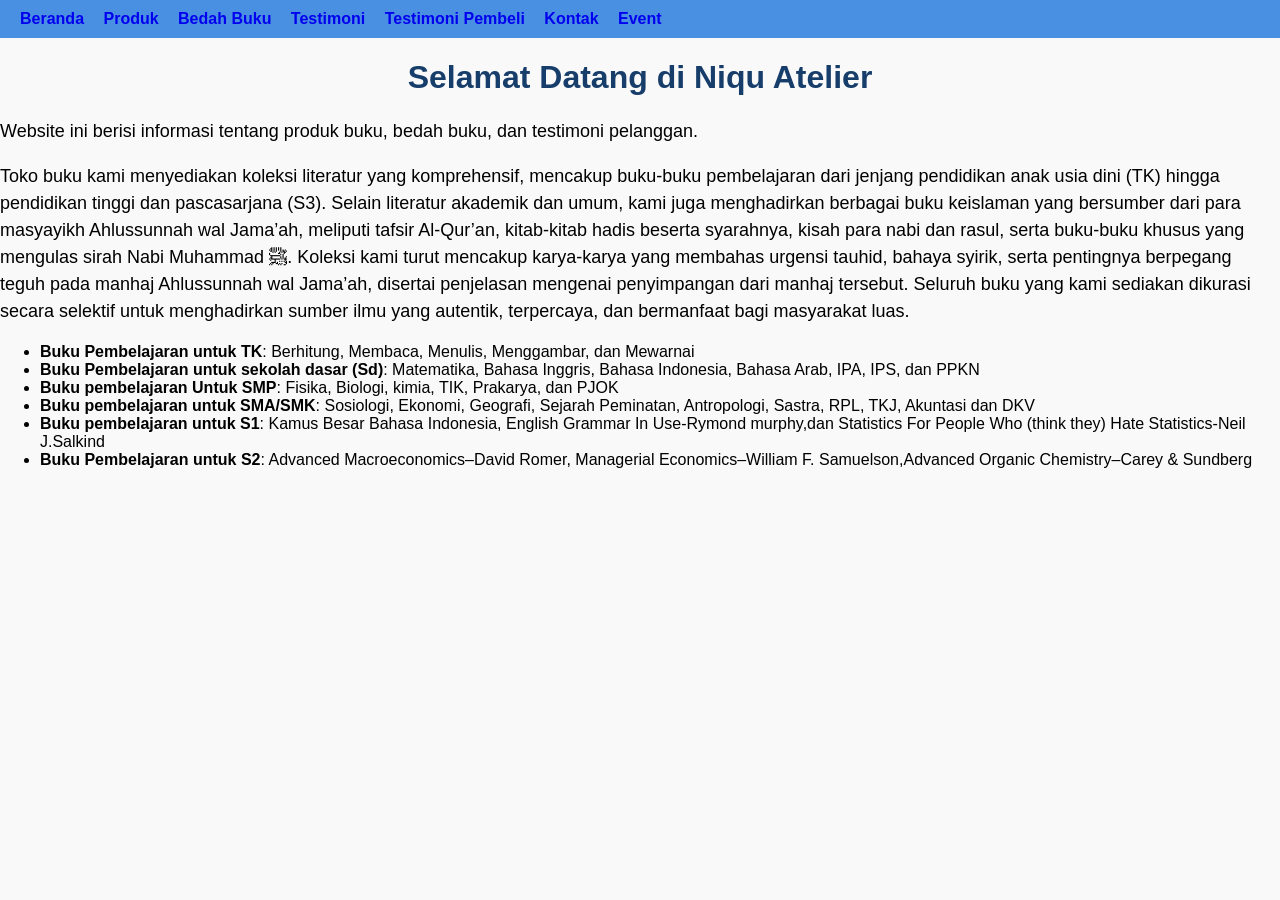
<file: index.html>
<!DOCTYPE html>
<html lang="id">
<head>
<meta charset="UTF-8">
<meta name="viewport" content="widht=device-widht, initial-scale=1.0">
<title>Profil Usaha Buku</title>
<link rel="stylesheet" href="style.css"/>
</head>
<body>
<nav> 
<a href="index.html">Beranda</a>
<a href="produk.html">Produk</a>
<a href="bedah-buku.html">Bedah Buku</a>
<a href="testimoni.html">Testimoni</a>
<a href="tampil-testimoni.html">Testimoni Pembeli</a>
<a href="kontak.html">Kontak</a>
<a href="event.html">Event</a>
</nav>
    <h1> Selamat Datang di Niqu Atelier</h1>
    <p>Website ini berisi informasi tentang produk buku, bedah buku, dan testimoni pelanggan.</p>
    <p>Toko buku kami menyediakan koleksi literatur yang komprehensif, mencakup buku-buku pembelajaran dari jenjang pendidikan anak usia dini (TK) hingga pendidikan tinggi dan pascasarjana (S3). Selain literatur akademik dan umum, kami juga menghadirkan berbagai buku keislaman yang bersumber dari para masyayikh Ahlussunnah wal Jama’ah, meliputi tafsir Al-Qur’an, kitab-kitab hadis beserta syarahnya, kisah para nabi dan rasul, serta buku-buku khusus yang mengulas sirah Nabi Muhammad ﷺ. Koleksi kami turut mencakup karya-karya yang membahas urgensi tauhid, bahaya syirik, serta pentingnya berpegang teguh pada manhaj Ahlussunnah wal Jama’ah, disertai penjelasan mengenai penyimpangan dari manhaj tersebut. Seluruh buku yang kami sediakan dikurasi secara selektif untuk menghadirkan sumber ilmu yang autentik, terpercaya, dan bermanfaat bagi masyarakat luas.</p>
<ul>
<li><strong>Buku Pembelajaran untuk TK</strong>: Berhitung, Membaca, Menulis, Menggambar, dan Mewarnai</li>
<li><strong>Buku Pembelajaran untuk sekolah dasar (Sd)</strong>: Matematika, Bahasa Inggris, Bahasa Indonesia, Bahasa Arab, IPA, IPS, dan PPKN</li>
<li><strong>Buku pembelajaran Untuk SMP</strong>: Fisika, Biologi, kimia, TIK, Prakarya, dan PJOK</li>
<li><strong>Buku pembelajaran untuk SMA/SMK</strong>: Sosiologi, Ekonomi, Geografi, Sejarah Peminatan, Antropologi, Sastra, RPL, TKJ, Akuntasi dan DKV</li>
<li><strong>Buku pembelajaran untuk S1</strong>: Kamus Besar Bahasa Indonesia, English Grammar In Use-Rymond murphy,dan Statistics For People Who (think they) Hate Statistics-Neil J.Salkind</li>
<li><strong>Buku Pembelajaran untuk S2</strong>: Advanced Macroeconomics–David Romer, Managerial Economics–William F. Samuelson,Advanced Organic Chemistry–Carey & Sundberg</li>
    </ul>
</body>
</html>
</file>
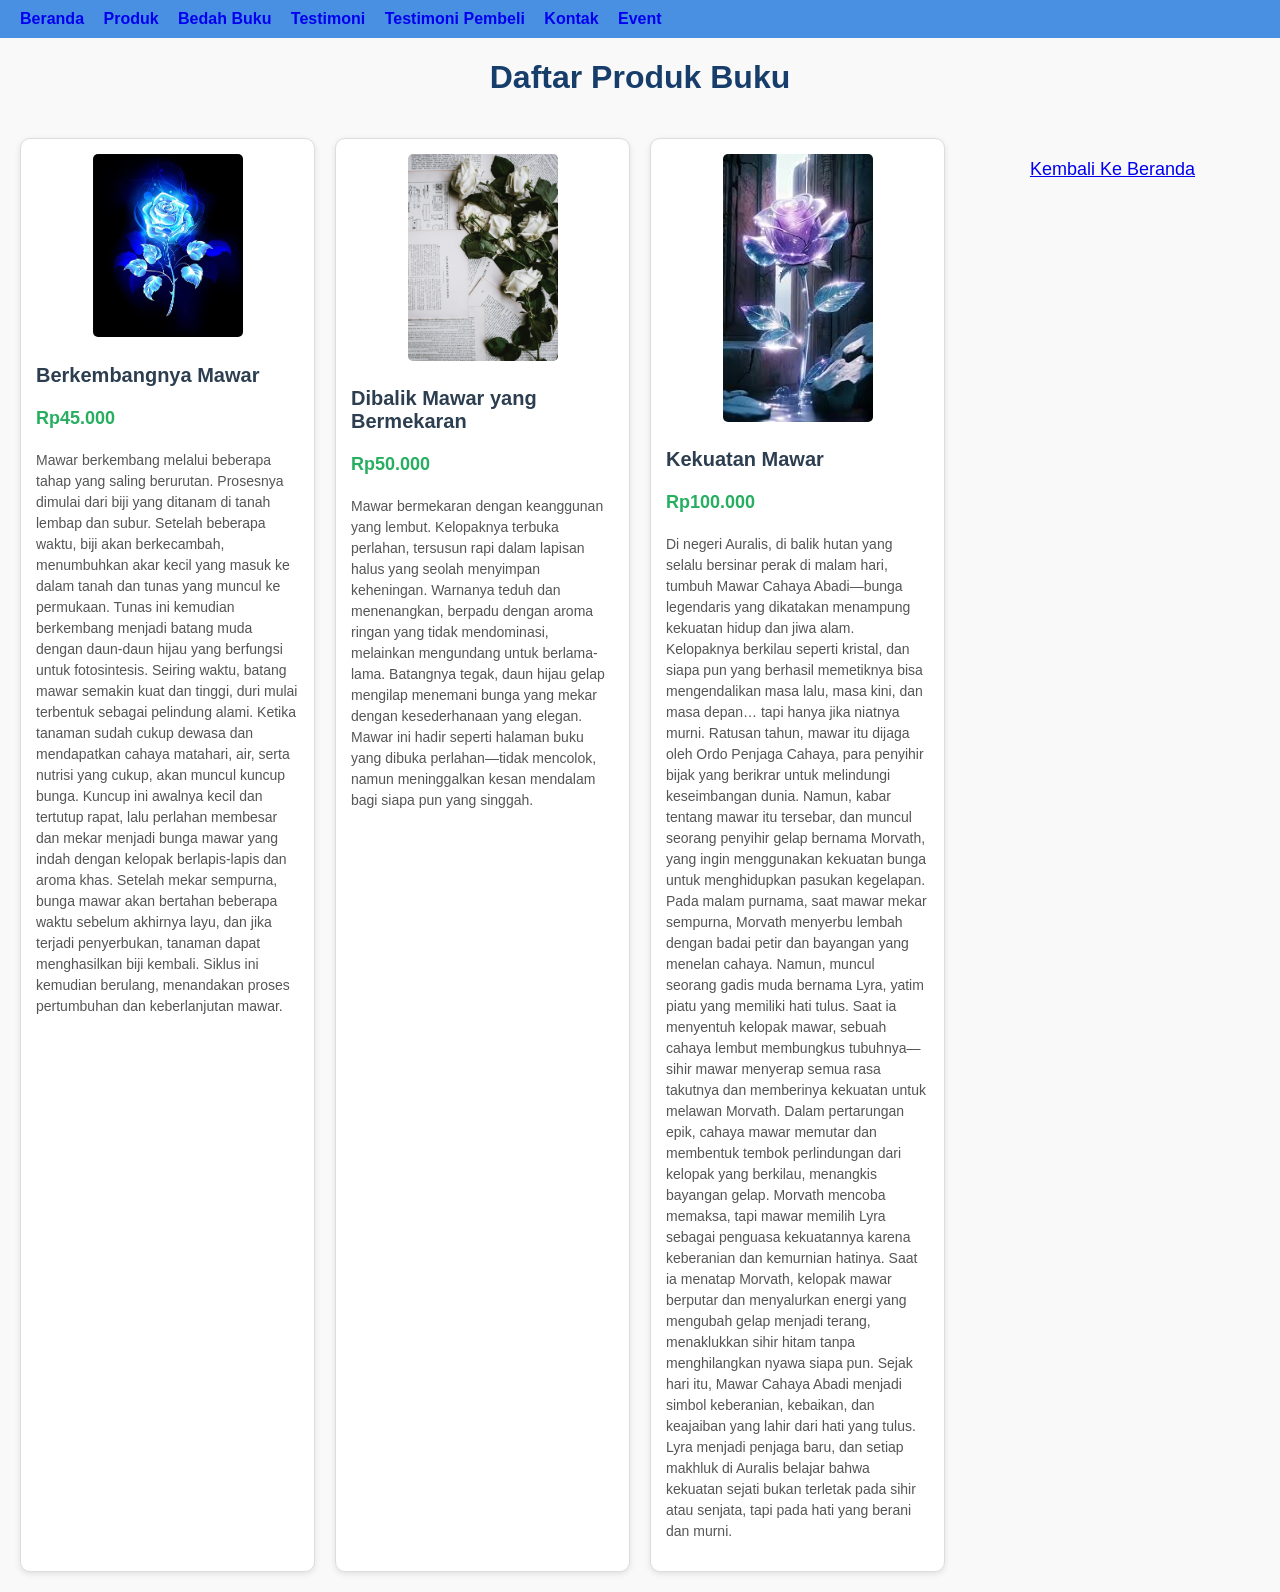
<file: produk.html>
<html lang="id">
<head>
<meta charset="UTF-8">
<meta name="viewport" content="widht=device-widht, initial-scale=1.0">
<title>Profil Usaha Buku</title>
<link rel="stylesheet" href="style.css"/>
</head>
<body>
<nav> 
<a href="index.html">Beranda</a>
<a href="produk.html">Produk</a>
<a href="bedah-buku.html">Bedah Buku</a>
<a href="testimoni.html">Testimoni</a>
<a href="tampil-testimoni.html">Testimoni Pembeli</a>
<a href="kontak.html">Kontak</a>
<a href="event.html">Event</a>
</nav>
<h1>Daftar Produk Buku</h1>
<section class="daftar-produk"> <!--Produk-produk akan ditmbahkan di sini -->

    <div class="produk">
        <img src="buku 1 berkembangnya mawar.webp" alt="Buku 1"/>
        <h2>Berkembangnya Mawar</h2>
        <p class="harga">Rp45.000</p>
        <p class="deksripsi">Mawar berkembang melalui beberapa tahap yang saling berurutan. Prosesnya dimulai dari biji yang ditanam di tanah lembap dan subur. Setelah beberapa waktu, biji akan berkecambah, menumbuhkan akar kecil yang masuk ke dalam tanah dan tunas yang muncul ke permukaan. Tunas ini kemudian berkembang menjadi batang muda dengan daun-daun hijau yang berfungsi untuk fotosintesis.

Seiring waktu, batang mawar semakin kuat dan tinggi, duri mulai terbentuk sebagai pelindung alami. Ketika tanaman sudah cukup dewasa dan mendapatkan cahaya matahari, air, serta nutrisi yang cukup, akan muncul kuncup bunga. Kuncup ini awalnya kecil dan tertutup rapat, lalu perlahan membesar dan mekar menjadi bunga mawar yang indah dengan kelopak berlapis-lapis dan aroma khas.

Setelah mekar sempurna, bunga mawar akan bertahan beberapa waktu sebelum akhirnya layu, dan jika terjadi penyerbukan, tanaman dapat menghasilkan biji kembali. Siklus ini kemudian berulang, menandakan proses pertumbuhan dan keberlanjutan mawar.</p>
        </div>
    <div class="produk">
        <img src="buku 2 dibalik mawar yang bermekaran.jpg" alt="Buku 2"/>
        <h2>Dibalik Mawar yang Bermekaran</h2>
        <p class="harga">Rp50.000</p>
        <p class="deksripsi">Mawar bermekaran dengan keanggunan yang lembut. Kelopaknya terbuka perlahan, tersusun rapi dalam lapisan halus yang seolah menyimpan keheningan. Warnanya teduh dan menenangkan, berpadu dengan aroma ringan yang tidak mendominasi, melainkan mengundang untuk berlama-lama. Batangnya tegak, daun hijau gelap mengilap menemani bunga yang mekar dengan kesederhanaan yang elegan.

Mawar ini hadir seperti halaman buku yang dibuka perlahan—tidak mencolok, namun meninggalkan kesan mendalam bagi siapa pun yang singgah.</p>
    </div>
    <div class="produk">
        <img src="buku 3 kekuatan mawar.jpg" alt="Buku 3"/>
<h2>Kekuatan Mawar</h2>
<p class="harga">Rp100.000</p>
<p class="deksripsi">Di negeri Auralis, di balik hutan yang selalu bersinar perak di malam hari, tumbuh Mawar Cahaya Abadi—bunga legendaris yang dikatakan menampung kekuatan hidup dan jiwa alam. Kelopaknya berkilau seperti kristal, dan siapa pun yang berhasil memetiknya bisa mengendalikan masa lalu, masa kini, dan masa depan… tapi hanya jika niatnya murni.

Ratusan tahun, mawar itu dijaga oleh Ordo Penjaga Cahaya, para penyihir bijak yang berikrar untuk melindungi keseimbangan dunia. Namun, kabar tentang mawar itu tersebar, dan muncul seorang penyihir gelap bernama Morvath, yang ingin menggunakan kekuatan bunga untuk menghidupkan pasukan kegelapan.

Pada malam purnama, saat mawar mekar sempurna, Morvath menyerbu lembah dengan badai petir dan bayangan yang menelan cahaya. Namun, muncul seorang gadis muda bernama Lyra, yatim piatu yang memiliki hati tulus. Saat ia menyentuh kelopak mawar, sebuah cahaya lembut membungkus tubuhnya—sihir mawar menyerap semua rasa takutnya dan memberinya kekuatan untuk melawan Morvath.

Dalam pertarungan epik, cahaya mawar memutar dan membentuk tembok perlindungan dari kelopak yang berkilau, menangkis bayangan gelap. Morvath mencoba memaksa, tapi mawar memilih Lyra sebagai penguasa kekuatannya karena keberanian dan kemurnian hatinya. Saat ia menatap Morvath, kelopak mawar berputar dan menyalurkan energi yang mengubah gelap menjadi terang, menaklukkan sihir hitam tanpa menghilangkan nyawa siapa pun.

Sejak hari itu, Mawar Cahaya Abadi menjadi simbol keberanian, kebaikan, dan keajaiban yang lahir dari hati yang tulus. Lyra menjadi penjaga baru, dan setiap makhluk di Auralis belajar bahwa kekuatan sejati bukan terletak pada sihir atau senjata, tapi pada hati yang berani dan murni.</p>
    </div>
<p style="text-align: center;">
    <a href="index.html">Kembali Ke Beranda</a></p>
</section>
</body>
</html>
</file>
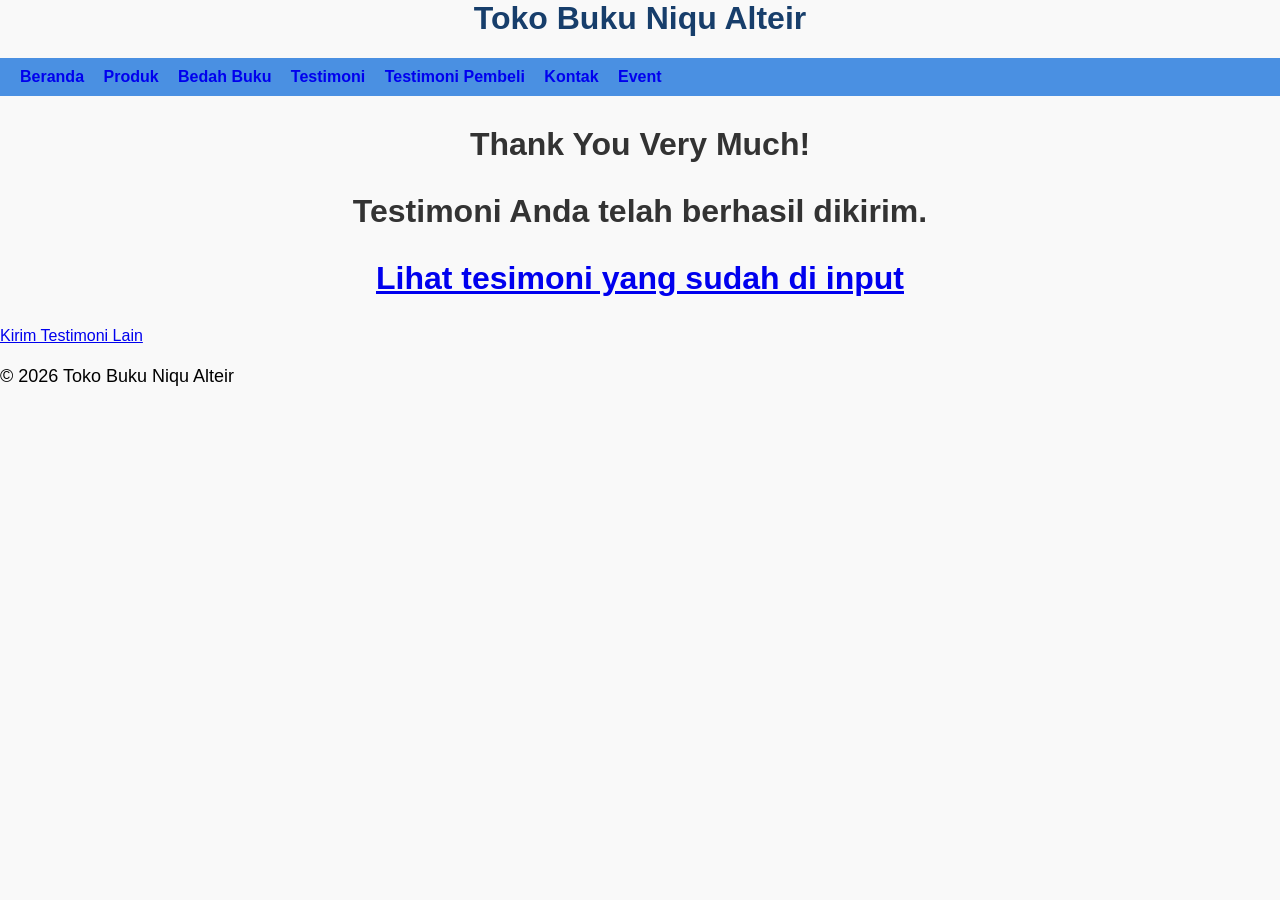
<file: proses-testimoni.html>
<html lang="id">
<head>
<meta charset="UTF-8">
<meta name="viewport" content="widht=device-widht, initial-scale=1.0">
<title>Semua Testimoni-Toko Buku Niqu Alteir</title>
<link rel="stylesheet" href="style.css"/>
</head>
<body>
    <header>
        <h1> Toko Buku Niqu Alteir</h1>
<nav> 
<a href="index.html">Beranda</a>
<a href="produk.html">Produk</a>
<a href="bedah-buku.html">Bedah Buku</a>
<a href="testimoni.html">Testimoni</a>
<a href="tampil-testimoni.html">Testimoni Pembeli</a>
<a href="kontak.html">Kontak</a>
<a href="event.html">Event</a>
</nav>
    </header>
    <main class="konfirmasi">
        <h1>Thank You Very Much!</h1>
        <h1>Testimoni Anda telah berhasil dikirim.</h1>
        <h1><a href="tampil-testimoni.html">Lihat tesimoni yang sudah di input </a></h1>
        <section class="testimoni terkirim"></section>
        <a href="testimoni.html">Kirim Testimoni Lain</a>
    </main>

    <footer>
        <p>&copy; 2026 Toko Buku Niqu Alteir</p>
    </footer>
</body>

</html>
</file>
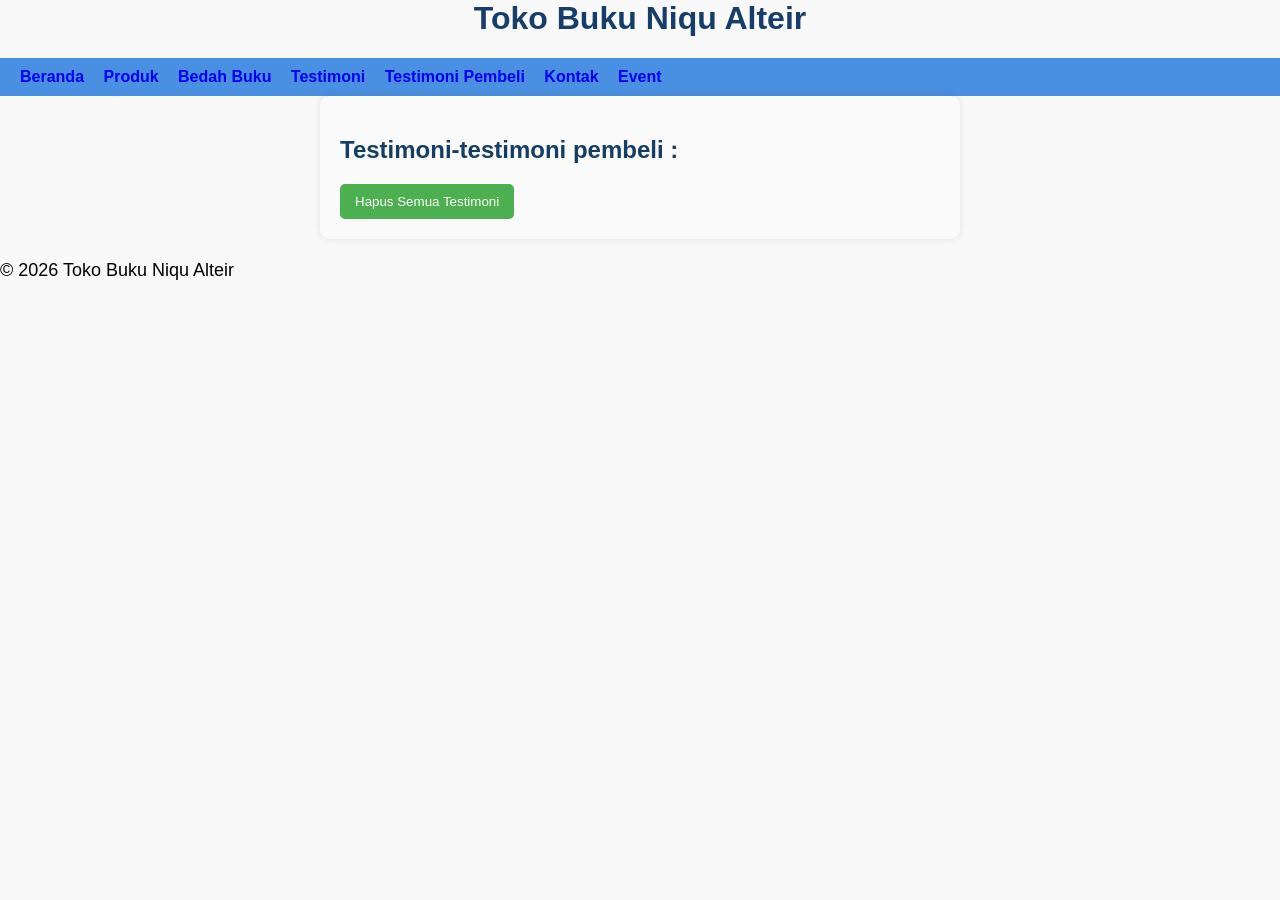
<file: tampil-testimoni.html>
<html lang="id">
<head>
<meta charset="UTF-8">
<meta name="viewport" content="widht=device-widht, initial-scale=1.0">
<title>Formulir Testimoni - Toko Buku Niqu Alteir</title>
<link rel="stylesheet" href="style.css"/>
</head>
<body>

    <header>
        <h1> Toko Buku Niqu Alteir</h1>
<nav> 
<a href="index.html">Beranda</a>
<a href="produk.html">Produk</a>
<a href="bedah-buku.html">Bedah Buku</a>
<a href="testimoni.html">Testimoni</a>
<a href="tampil-testimoni.html">Testimoni Pembeli</a>
<a href="kontak.html">Kontak</a>
<a href="event.html">Event</a>
</nav>
    </header>

    <main class="formulir">
        <h2>
            Testimoni-testimoni pembeli :</h2>
            <div id="daftarTestimoni"></div>
            
            <button id="hapusSemua">Hapus Semua Testimoni</button>
        </div>
    <section>
        <div id="daftarTestimoni"></div>
    </section> 
</main>


<footer>
    <p>&copy; 2026 Toko Buku Niqu Alteir </p>
</footer>


<script>
const container=
document.getElementById('daftarTestimoni');
const testimoniList=
JSON.parse(localStorage.getItem('testimoniList')) || [];

if (testimoniList.length === 0){
    constainer.innerHTML = "<p>Belum ada testimoni.</p>";
}else{
    testimoniList.forEach((t,i) => {
        const el= document.createElement('div');
        el.className='testimoni-box';
        el.innerHTML=`
        <p><strong>Nama:</strong> ${t.nama}</p>
        <p><strong>Asal:</strong> ${t.asal}</p>
        <p><strong>Komunitas:</strong> ${t.komunitas}</p>
        <p><strong>Rating:</strong> ${t.rating}</p>
        <p><strong>Email:</strong> ${t.email}</p>
        <p><strong>Pesan:</strong> ${t.pesan}</p>
            `;
            container.appendChild(el);
    });
}

document.getElementById("hapusSemua").addEventListener("click", function () {
    const konfirmasi=confirm("Apakah Anda yakin ingin menghapus semua testimoni?");
    if(konfirmasi) {
        localStorage.removeItem("testimoniList");
        location.reload();
    }
})
</script>

</body>

</html>
</file>
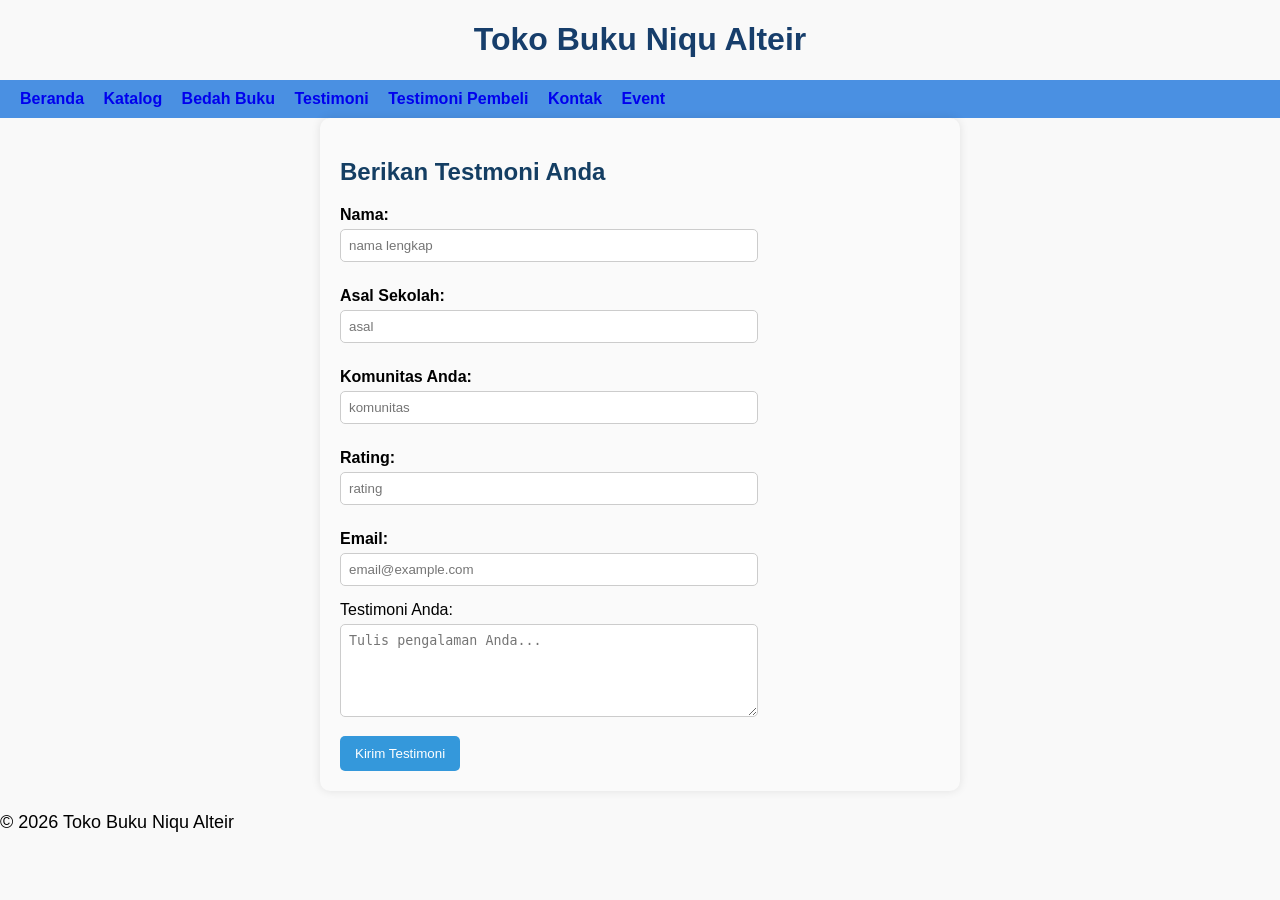
<file: testimoni.html>
<!DOCTYPE html>
<html lang="id">
<head>
<meta charset="UTF-8">
<meta name="viewport" content="widht=device-widht, initial-scale=1.0">
<title>Formulir Testimoni - Toko Buku Niqu Alteir</title>
<link rel="stylesheet" href="style.css">
</head>
<body>
    <header>
        <h1>Toko Buku Niqu Alteir</h1>
<nav> 
<a href="index.html">Beranda</a>
<a href="produk.html">Katalog</a>
<a href="bedah-buku.html">Bedah Buku</a>
<a href="testimoni.html">Testimoni</a>
<a href="tampil-testimoni.html">Testimoni Pembeli</a>
<a href="kontak.html">Kontak</a>
<a href="event.html">Event</a>
</nav>
    </header>

<main class="formulir">
<h2>Berikan Testmoni Anda</h2>
<form id="formTestimoni">
    <label for="nama">Nama:</label>
<input type="text" id="nama" name="nama" required placeholder="nama lengkap">

<label for="asal">Asal Sekolah:</label>
<input type="text" id="asal" name="asal " required placeholder="asal">

<label for="komunitas">Komunitas Anda:</label>
<input type="text" id="komunitas" name="komunitas" required placeholder="komunitas">

<label for="rating">Rating:</label>
<input type="number" id="rating" name="rating" required placeholder="rating">

<label for="email">Email:</label>
<input type="email" id="email" name="email" required placeholder="email@example.com">

<lebel for="pesan">Testimoni Anda:</lebel>
<textarea id="pesan" name="pesan" required placeholder="Tulis pengalaman Anda..." rows="5"></textarea>

<button type="submit">Kirim Testimoni</button>
</form>
</main>
<footer>
    <p>&copy; 2026 Toko Buku Niqu Alteir</p>
</footer>
<script>
document.getElementById('formTestimoni').addEventListener('submit', function(e) {
    e.preventDefault();

    const nama=document.getElementById('nama').value;
    const asal=document.getElementById('asal').value;
    const komunitas=document.getElementById('komunitas').value;
    const rating=document.getElementById('rating').value;
    const email=document.getElementById('email').value;
    const pesan=document.getElementById('pesan').value;

    const dataBaru={ nama, email, pesan };

    //Ambil list dari localStorage
    const testimoniList= JSON.parse(localStorage.getItem)('testimoniList')|| [];

    //Tambahkan testimoni baru 
     testimoniList.push(dataBaru);

    //Simpan Kembali ke localStorage
    localStorage.setItem('testmoniList',JSON.stringify(testimoniList));

    // Arahkan ke halaman konirmasi
    window.location.href='proses-testimoni.html';
});
</script>
</file>
<file: style.css>
body {
    background-color:rgb(31, 240, 255);
    font-family: 'Franklin Gothic Medium', 'Arial Narrow', Arial, sans-serif;
    margin: 20px;
}

h1 {
    color:rgb(23, 62, 107);
    text-align: center;
}

h2 {
    color:rgb(20, 62, 99);
    text-align: left;
}

p {
    font-size: 18px;
    text-align: left;
    line-height: 1.5;
}

.daftar-produk{
    display: grid;
    grid-template-columns: 
   repeat(auto-fit,minmax(250px, 1fr));
    gap: 20px;
    padding: 20px;
}

.produk{
    background-color: #fff;
    border: 1px solid #ddd;
    padding: 15px;
    border-radius: 10px;
    text-align: center;
    box-shadow: 0 2px 6px rgba(0, 0, 0, 0.1);
}

.produk img{
    width: 150px;
    height: auto;
    border-radius: 5px;
    margin-bottom: 10px;
}

.produk h2{
    font-size: 20px;
    color: #2c3e50;
}

.produk h3{
    font-size: 16px;
    color: #2c3e50;
}

.harga{
    font-weight: bold;
    color: #27ae60;
}

.deksripsi{
    font-size: 14px;
    color:#555;
}

.artikel{
    max-width: 700px;
    margin: auto;
    padding: 20px;
    background-color: #74bef0;
    font-family: Georgia, serif;

    line-height: 1.8;
}

.artikel.penulis{
    font-style: italic;
    color: #666;
    margin-bottom: 20px;
}

.artikel.sampul{
    width: 180px;
    float: right;
    margin: 0 0 20px 20px;
    border: 1px solid #ccc;
    box-shadow: 2px 2px 6px rgba(0,0,0,0.1);
}

.artikel blockquote{
    font-style: italic;
    padding-left: 20px;
    margin: 20px 0;
    border-left: 4px solid #1c3780;
    color: #243688;
    background-color: #f9f9f9;
}

.btn-kembali{
    display: inline-block;
    margin-top: 30px;
    padding: 10px 16px;
    background-color: #0066cc;
    color: white;
    text-decoration: none;
    border-radius: 4px;
}

.btn-kembali:hover {
    background-color: #004d99;
}

.formulir{
    max-width: 600px;
    margin: auto;
    padding: 20px;
    background-color: #fafafa;
    border-radius: 10px;
    box-shadow: 0 0 10px rgba(0, 0, 0, 0.1);
}

form label{
    display: block;
    margin-top: 10px;
    font-weight: bold;
}

form input,
form select,
form textarea{
    width: 100%;
    padding: 8px;
    margin-top: 5px;
    margin-bottom: 15px;
    border-radius: 5px;
    border: 1px solid #ccc;
}

form button{
    background-color: #3498db;
    color: white;
    padding: 10px 15px;
    border: none;
    border-radius: 5px;
    cursor: pointer;
}

form button:hover{
    background-color: #2980b9;
    color: white;
    padding: 10px 15px;
    border: none;
    border-radius: 5px;
    cursor: pointer;
}

form button:hover {
    background-color: #2980b9;

}

form {
  max-width: 400px;
  margin-top: 20px;
}

input, textarea {
  width: 100%;
  padding: 8px;
  margin-top: 5px;
  margin-bottom: 15px;
  border: 1px solid #ccc;
  border-radius: 5px;
}

button {
  background-color: #4CAF50;
  color: white;
  padding: 10px 15px;
  border: none;
  border-radius: 5px;
  cursor: pointer;
}

button:hover {
  background-color: #45a049;
}

body {
  font-family: Arial, sans-serif;
  margin: 20px;
}

nav a {
  margin-right: 15px;
  text-decoration: none;
  font-weight: bold;
}

/* Reset sedikit supaya rapi */
body {
  font-family: Arial, sans-serif;
  background-color: #f9f9f9;
  margin: 0;
  padding: 0;
}

/* Navbar */
nav {
  background-color: #4a90e2;
  padding: 10px 20px;
}

nav ul {
  list-style: none;
  display: flex;
  gap: 20px;
  margin: 0;
  padding: 0;
}

nav ul li a {
  color: white;
  text-decoration: none;
  font-weight: bold;
}

nav ul li a:hover {
  text-decoration: underline;
}

/* Judul Halaman */
main h1 {
  text-align: center;
  margin: 30px 0;
  color: #333;
}

/* Card Event */
.event-card {
  background-color: white;
  border-radius: 10px;
  box-shadow: 0 2px 10px rgba(0,0,0,0.1);
  padding: 20px;
  margin: 20px auto;
  max-width: 400px;
  text-align: center;
  transition: transform 0.2s;
}

.event-card:hover {
  transform: translateY(-5px);
}

.event-card img {
  border-radius: 10px;
  max-width: 100%;
  height: auto;
}

.event-card h2 {
  color: #4a90e2;
}

.event-card p {
  color: #555;
}

.event-card a {
  display: inline-block;
  margin-top: 10px;
  padding: 8px 15px;
  background-color: #4a90e2;
  color: white;
  text-decoration: none;
  border-radius: 5px;
}

.event-card a:hover {
  background-color: #357ABD;
}
</file>
